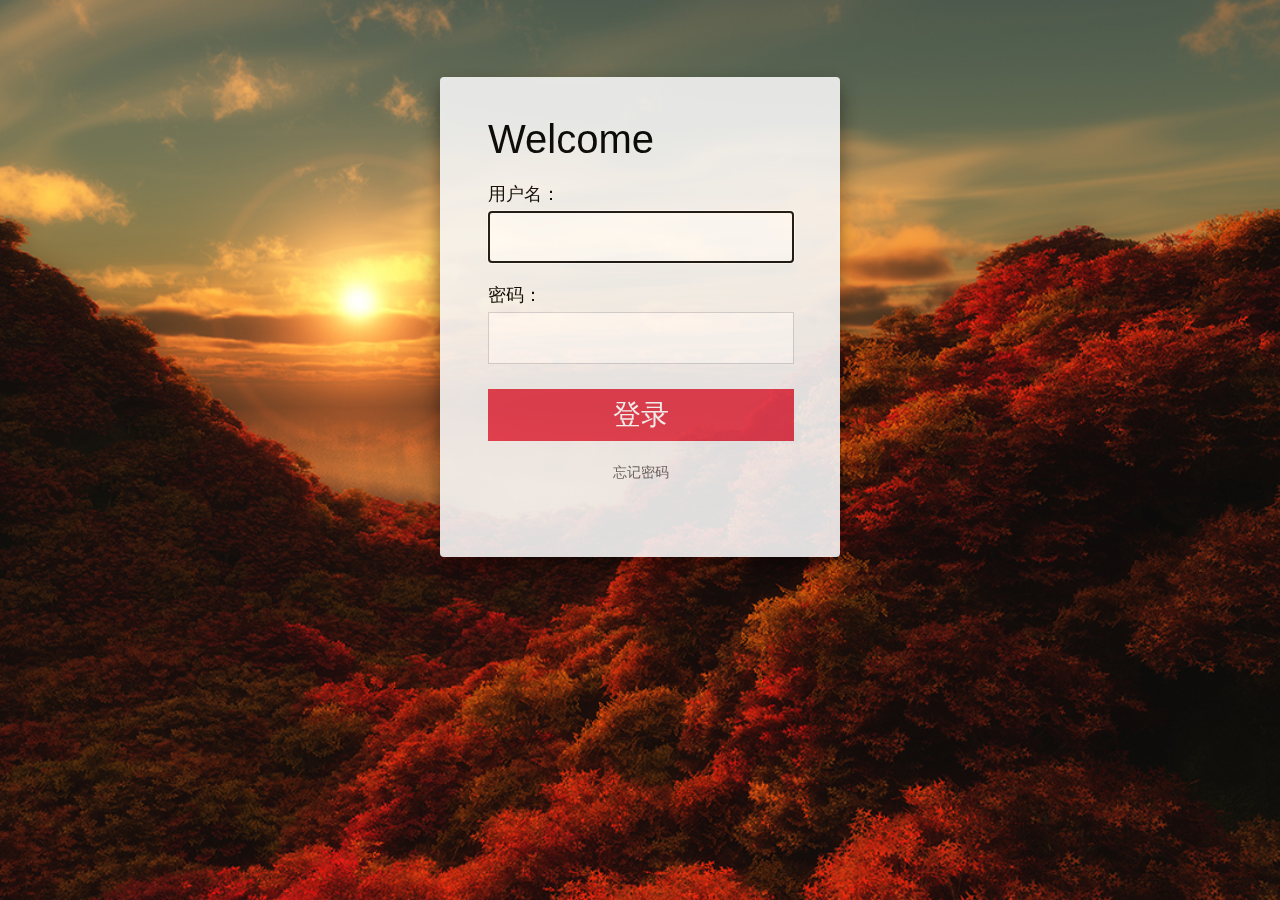
<file: src/main/webapp/WEB-INF/view/login.html>
<!DOCTYPE html><html><head><meta charset=utf-8><title>系统登录</title><meta http-equiv=X-UA-Compatible content="IE=edge"><meta name=viewport content="width=device-width,initial-scale=1"><style>*{padding:0;margin: 0;}
        body{width:100%;overflow:hidden; background-color:#fff;
        font-family:Arial, "微软雅黑",Serif;
        }
        html,body,#app{width:100%;height:100%;}</style><link href=./static/css/app.1670fa2a5c94280149a0e7d38eeb7f73.css rel=stylesheet></head><body><div id=app></div><script type=text/javascript src=./static/js/manifest.631fccf4d831898df0bc.js></script><script type=text/javascript src=./static/js/vendor.56fef1ef5345f4054861.js></script><script type=text/javascript src=./static/js/app.81421ea4f02c4f7826ed.js></script></body></html>
</file>
